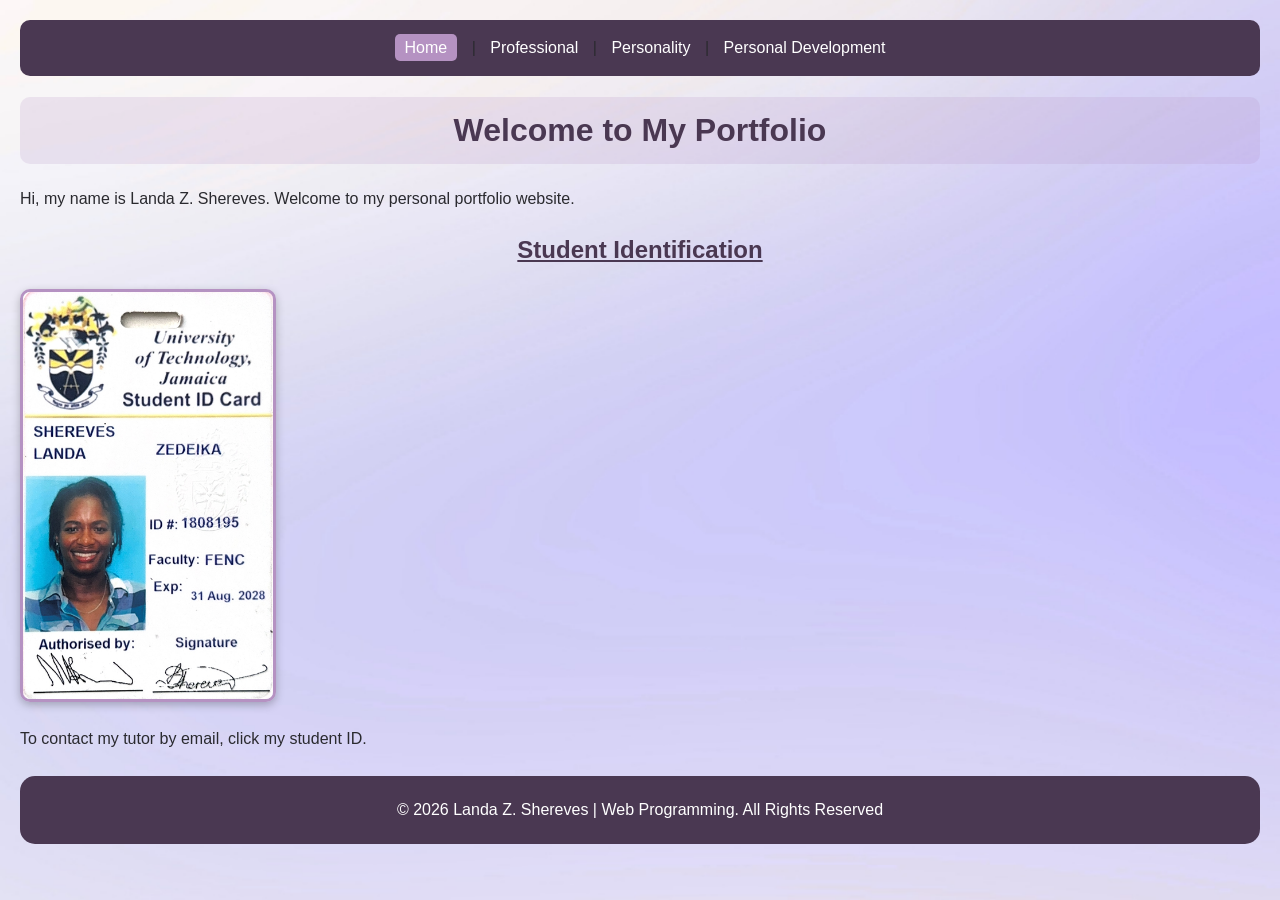
<file: index.html>
<!DOCTYPE html>
<html lang="en">

<head>
  <meta charset="UTF-8">
  <meta http-equiv="refresh" content="0; url=Codes/index.html">
  <title>My Portfolio</title>
</head>  
<body>
  <p><a href="Codes/index.html">Open my portfolio</a></p>
</body>
</html>
</file>
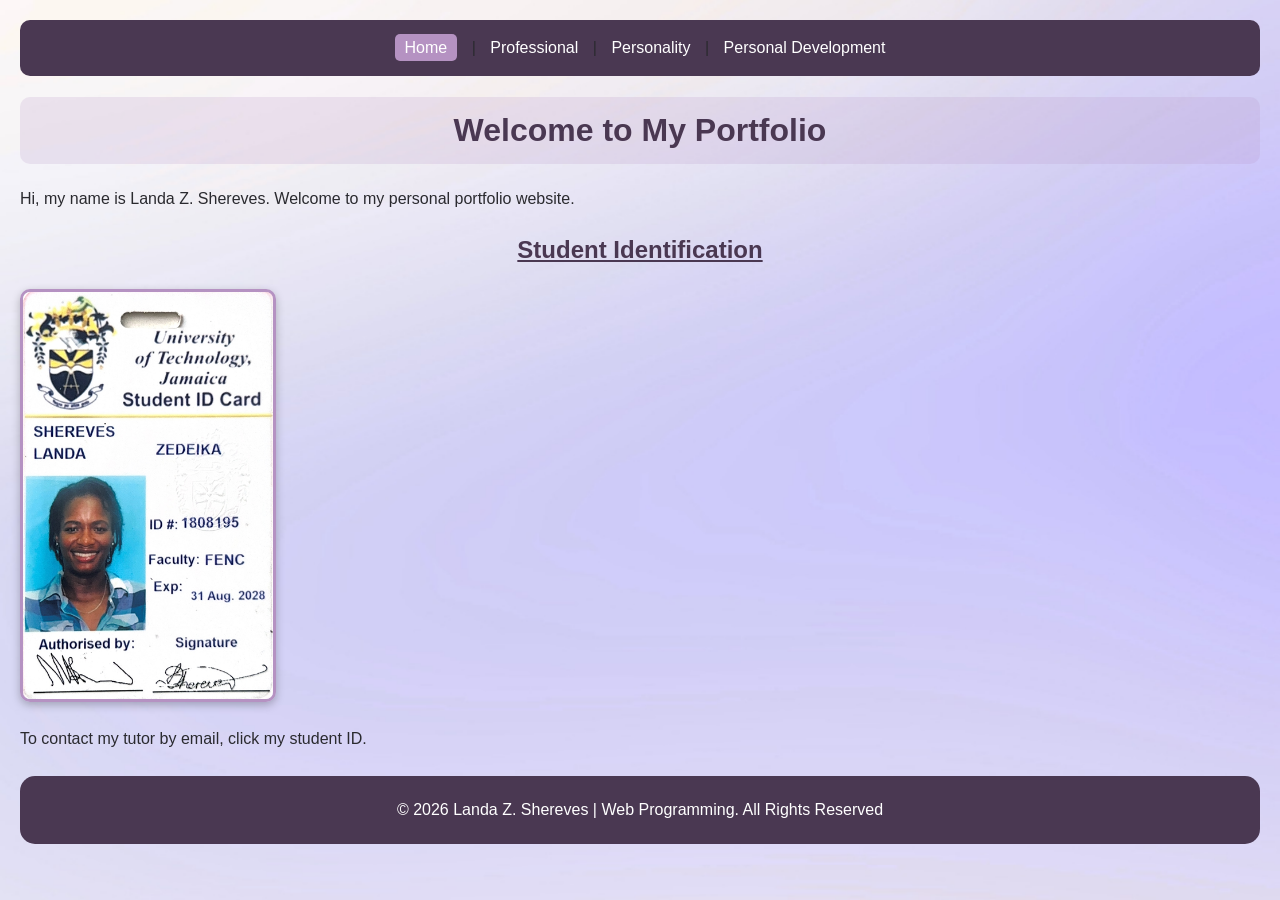
<file: Codes/index.html>
<!--
Name: Landa Shereves
Student ID: 1808195
Module: CIT2011 - Web Programming
Assignment: IA1
Tutor: Sirisha Badhika
-->

<!DOCTYPE html>
<html lang="en">

<head>
	<meta charset="UTF-8">
	<title>My Portfolio</title>
	<meta name="viewport" content="width=device-width, initial-scale=1.0">
	<link rel="stylesheet" href="../style.css">
</head>

<body>

<nav>
	<a href="index.html" class="active">Home</a> |
	<a href="professional.html"> Professional </a> |
	<a href="personality.html"> Personality </a> |
	<a href="personal_development.html"> Personal Development </a>
</nav>

<main>

	<h1>Welcome to My Portfolio</h1>

	<p>Hi, my name is Landa Z. Shereves. Welcome to my personal portfolio website.</p>

		<h2 id="student-id">Student Identification</h2>

		<a href="mailto:schodavarapu@utech.edu.jm?subject=CIT2011%20Portfolio%20-%20Landa">
			<img src="../Assets/student_ID.png"
			alt="UTech Student ID">
		</a> 

		<p>To contact my tutor by email, click my student ID.</p>
	
</main>

<footer>
	<p>&copy; 2026 Landa Z. Shereves | Web Programming. All Rights Reserved</p>
</footer>

</body>
</html>
</file>
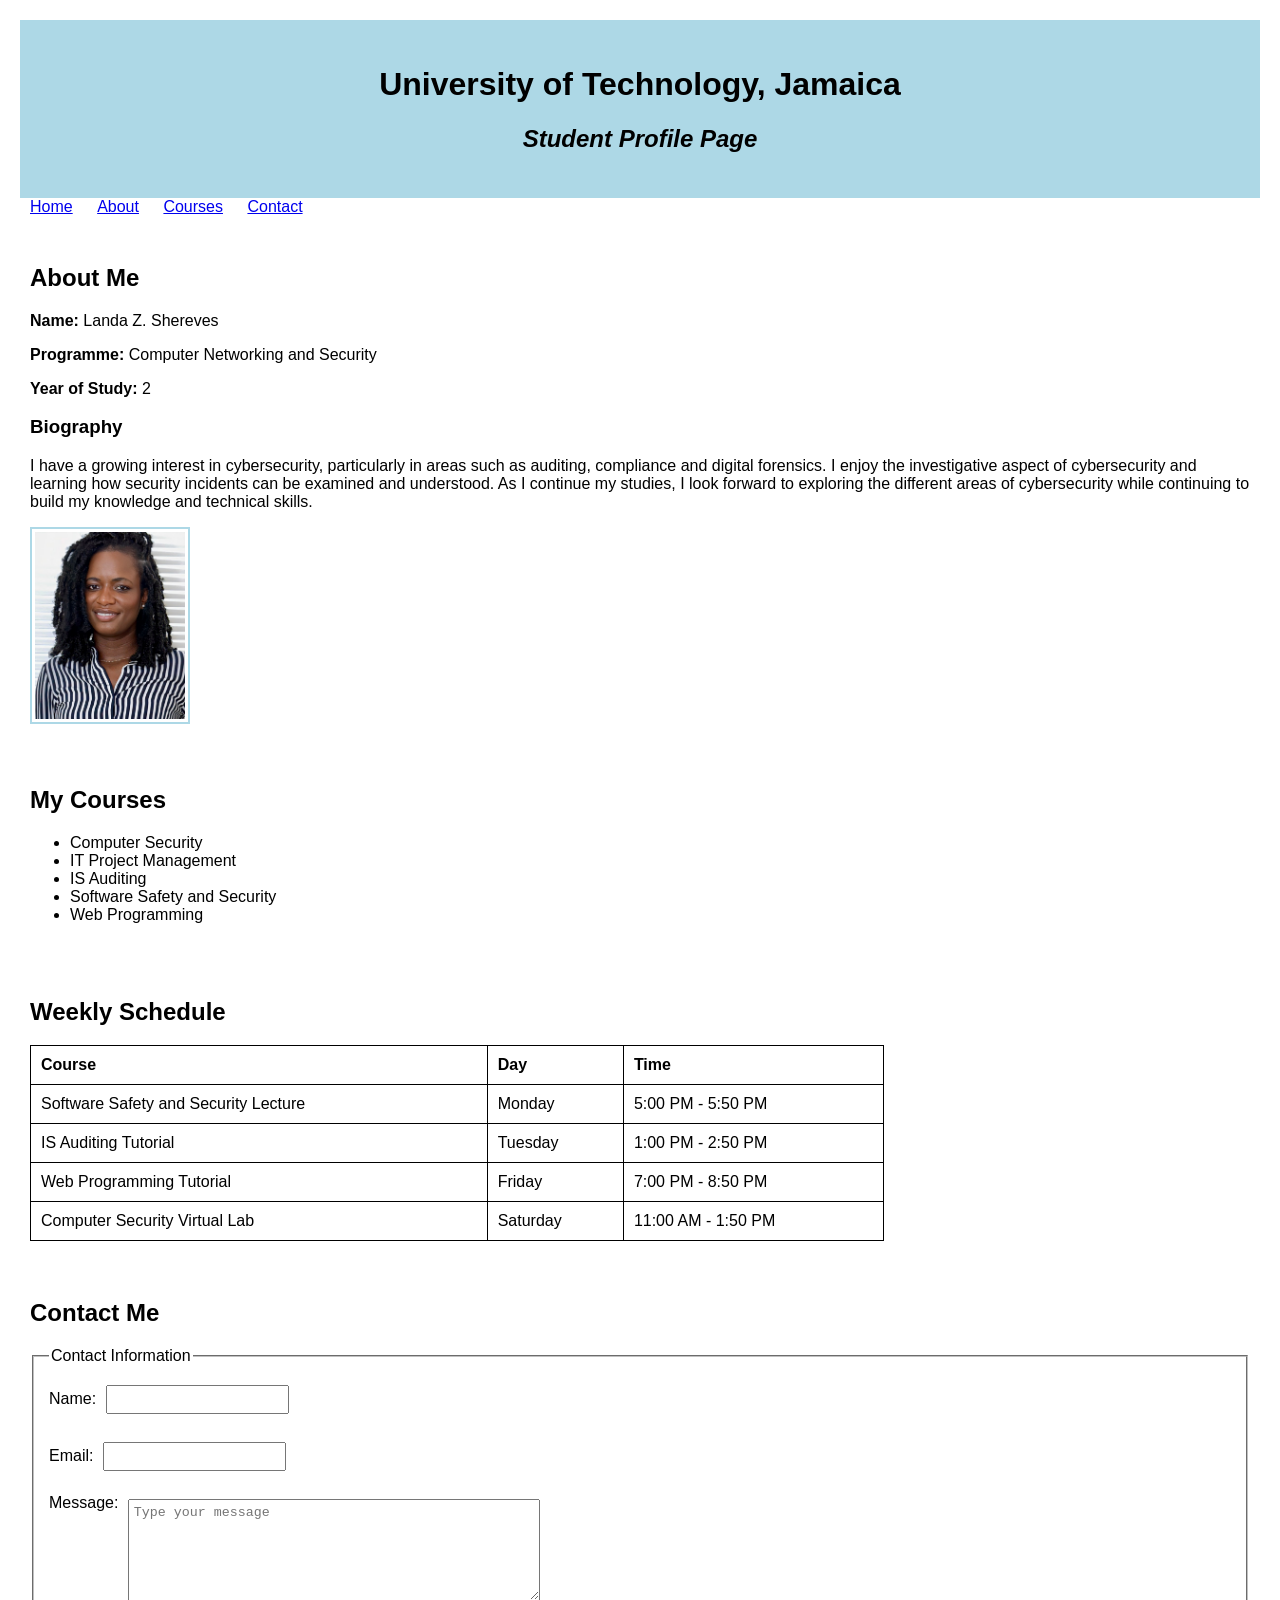
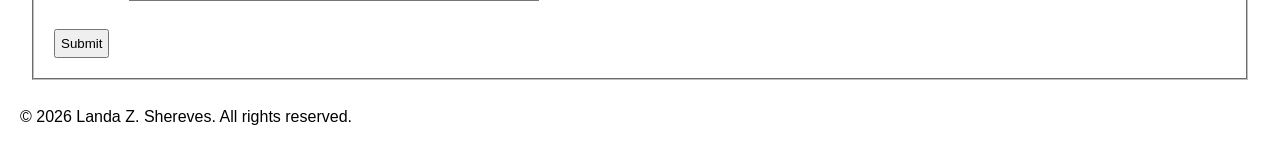
<file: PreviousWork/Lab1_StudentProfile/index.html>
<!--Name: Landa Shereves-->
<!--ID: 1808195-->
<!--Module: Web Programming-->
<!--Assignment: Lab Activity 1 - Personal Portfolio Webpage-->
<!--Tutor: Ms. Sirisha Badhika-->
<!--Date: September 30, 2026-->


<!DOCTYPE html>
<html>
<head>
        <meta name="viewport" content="width=device-width, initial-scale=1.0">
        <title>Student Profile Page</title>
        <link rel="stylesheet" href="style.css">
</head>

<body>
    <header id:="home">
        <h1>University of Technology, Jamaica</h1>
        <h2>Student Profile Page</h2>
    </header>

    <nav>
        <a href="#home">Home</a>
        <a href="#about">About</a>
        <a href="#courses">Courses</a>
        <a href="#contact">Contact</a>
    </nav>

    <section id="about">
        <h2>About Me</h2>

        <div class="profile-info">

            <p><strong>Name: </strong>Landa Z. Shereves</p>
            <p><strong>Programme: </strong> <span>Computer Networking and Security</span></p>
            <p><strong>Year of Study: </strong>2</p>

        <h3>Biography</h3>
        <p>
            I have a growing interest in cybersecurity, particularly in areas such as auditing, compliance and digital forensics. I enjoy the investigative aspect of cybersecurity and learning how security incidents can be examined and understood. As I continue my studies, I look forward to exploring the different areas of cybersecurity while continuing to build my knowledge and technical skills.
        </p>

        <img src="profile-photo.jpg" alt="Student profile photo">
        </div>
    </section>

    <section id="courses">
        <h2>My Courses</h2>

        <ul>
            <li>Computer Security</li>
            <li>IT Project Management</li>
            <li>IS Auditing</li>
            <li>Software Safety and Security</li>
            <li>Web Programming</li>
        </ul>
    </section>

    <section>                           
        <h2>Weekly Schedule</h2>

        <table>
            <tr>
                <th>Course</th>
                <th>Day</th>
                <th>Time</th>
            </tr>

            <tr>
                <td>Software Safety and Security Lecture</td>
                <td>Monday</td>
                <td>5:00 PM - 5:50 PM</td>
            </tr>

            <tr>
                <td>IS Auditing Tutorial</td>
                <td>Tuesday</td>
                <td>1:00 PM - 2:50 PM</td>
            </tr>

            <tr>
                <td>Web Programming Tutorial</td>
                <td>Friday</td>
                <td>7:00 PM - 8:50 PM</td>
            </tr>

            <tr>
                <td>Computer Security Virtual Lab</td>
                <td>Saturday</td>
                <td>11:00 AM - 1:50 PM</td>
            </tr>

        </table>
    </section>

    <section id="contact"> 
        <h2>Contact Me</h2>

        <form>
            <fieldset>
                    <legend>Contact Information</legend>

                    <label for="name">Name: </label>
                    <input type="text" id="name" name="name" required><br/><br/>

                    <label for="email">Email: </label>
                    <input type="text" id="email" name="email" required><br/><br/>

                    <label for="message">Message: </label>
                    <textarea id="message" name="message" rows="6" cols="30" placeholder="Type your message" required></textarea><br/><br/>

                    <input type="submit" value="Submit"/>
            </fieldset>
        </form>
    </section>

    <footer>
        <p>&copy; 2026 Landa Z. Shereves. All rights reserved.</p>
        
    </footer>    

</body>

</html>


<!--
===========================================================================
SCIT Web Programming - AI DISCLOSURE BLOCK
===========================================================================
File Name:      index.html
Student Name:   Landa Shereves
Student ID:     1808195
Assignment:     Week 1 Lab – Personal Portfolio Webpage
Date:           30/09/2026

GENERIC AI TOOL UTILISED:
[X] ChatGPT

SCOPE OF WORK & DEBUGGING LOG:

1. Specific Bug/Error Encountered:
   An image on my webpage would not display and Developer Tools showed
   ERR_ACCESS_DENIED.

2. Prompt Sent to AI Tool:
   How can I fix this error message? The photo is not loading on my webpage. (I attached the image) 

3. Resolution/Fix Applied:
   AI assistance helped me determine that the image stored in iCloud was
   causing an access restriction. I saved the image locally on my computer,
   updated the image path in my HTML, saved the file and refreshed the
   webpage. The image then displayed correctly.

INTEGRITY VERIFICATION DECLARATION:
I certify that the webpage and modifications are my own work. AI assistance
was used for debugging and explanation in accordance with the course
requirements.

Student Electronic Signature: [Landa Shereves]
===========================================================================
-->
</file>
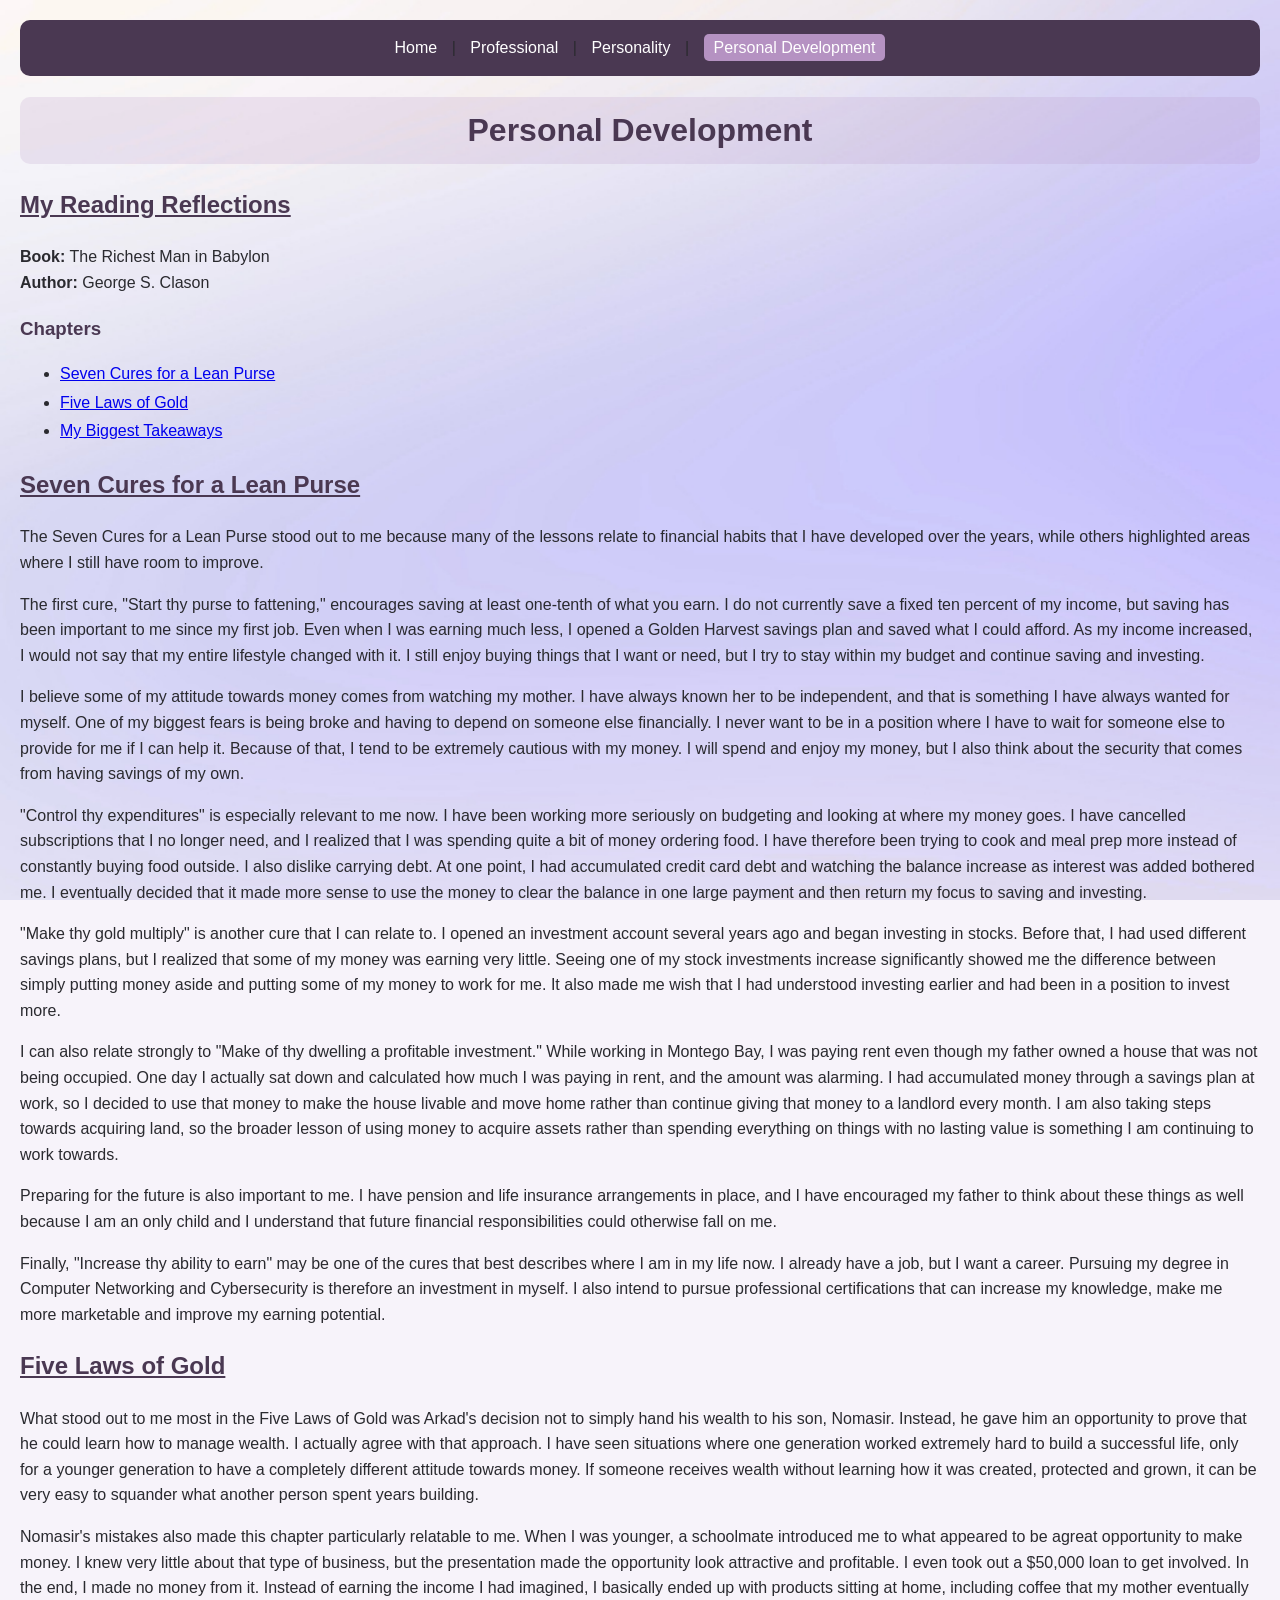
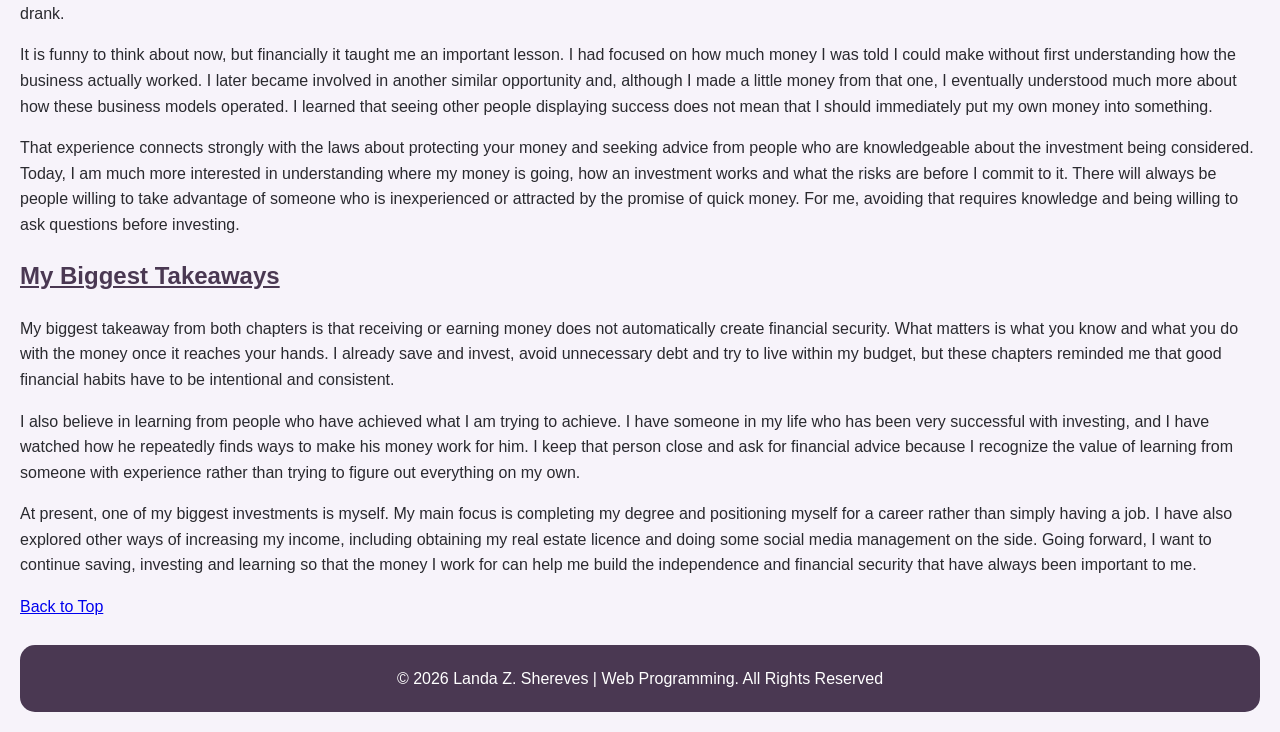
<file: Codes/personal_development.html>
<!--
Name: Landa Shereves
Student ID: 1808195
Module: CIT2011 - Web Programming
Assignment: IA1
Tutor: Sirisha Badhika
-->

<!DOCTYPE html>
<html lang="en">

<head>
	<meta charset="UTF-8">
	<title>Personal Development</title>
	<meta name="viewport" content="width=device-width, initial-scale=1.0">
	<link rel="stylesheet" href="../style.css">
</head>

<body id="top">

<nav>
	<a href="index.html">Home</a> |
	<a href="professional.html"> Professional </a> |
	<a href="personality.html"> Personality </a> |
	<a href="personal_development.html" class="active">Personal Development </a>
</nav>

<main>

	<h1>Personal Development</h1>

		<h2>My Reading Reflections</h2>

		<p>
		<strong>Book:</strong> The Richest Man in Babylon<br>
		<strong>Author:</strong> George S. Clason
		</p>

			<h3>Chapters</h3>

			<ul>
				<li><a href="#seven-cures">Seven Cures for a Lean Purse</a></li>
				<li><a href="#five-laws">Five Laws of Gold</a></li>
				<li><a href="#takeaways">My Biggest Takeaways</a></li>
			</ul>

		<h2 id="seven-cures">Seven Cures for a Lean Purse</h2>

		<p>
		The Seven Cures for a Lean Purse stood out to me because many of the lessons relate to financial habits that I have developed over the years, while others highlighted areas where I still have room to improve. 
		</p>

		<p>
		The first cure, "Start thy purse to fattening," encourages saving at least one-tenth of what you earn. I do not currently save a fixed ten percent of my income, but saving has been important to me since my first job. Even when I was earning much less, I opened a Golden Harvest savings plan and saved what I could afford. As my income increased, I would not say that my entire lifestyle changed with it. I still enjoy buying things that I want or need, but I try to stay within my budget and continue saving and investing.
		</p>

		<p>
		I believe some of my attitude towards money comes from watching my mother. I have always known her to be independent, and that is something I have always wanted for myself. One of my biggest fears is being broke and having to depend on someone else financially. I never want to be in a position where I have to wait for someone else to provide for me if I can help it. Because of that, I tend to be extremely cautious with my money. I will spend and enjoy my money, but I also think about the security that comes from having savings of my own.
		</p>

		<p>
		"Control thy expenditures" is especially relevant to me now. I have been working more seriously on budgeting and looking at where my money goes. I have cancelled subscriptions that I no longer need, and I realized that I was spending quite a bit of money ordering food. I have therefore been trying to cook and meal prep more instead of constantly buying food outside. I also dislike carrying debt. At one point, I had accumulated credit card debt and watching the balance increase as interest was added bothered me. I eventually decided that it made more sense to use the money to clear the balance in one large payment and then return my focus to saving and investing.
		</p>

		<p>
		"Make thy gold multiply" is another cure that I can relate to. I opened an investment account several years ago and began investing in stocks. Before that, I had used different savings plans, but I realized that some of my money was earning very little. Seeing one of my stock investments increase significantly showed me the difference between simply putting money aside and putting some of my money to work for me. It also made me wish that I had understood investing earlier and had been in a position to invest more.
		</p>

		<p>
		I can also relate strongly to "Make of thy dwelling a profitable investment." While working in Montego Bay, I was paying rent even though my father owned a house that was not being occupied. One day I actually sat down and calculated how much I was paying in rent, and the amount was alarming. I had accumulated money through a savings plan at work, so I decided to use that money to make the house livable and move home rather than continue giving that money to a landlord every month. I am also taking steps towards acquiring land, so the broader lesson of using money to acquire assets rather than spending everything on things with no lasting value is something I am continuing to work towards.
		</p>

		<p>
		Preparing for the future is also important to me. I have pension and life insurance arrangements in place, and I have encouraged my father to think about these things as well because I am an only child and I understand that future financial responsibilities could otherwise fall on me. 
		</p>

		<p>
		Finally, "Increase thy ability to earn" may be one of the cures that best describes where I am in my life now. I already have a job, but I want a career. Pursuing my degree in Computer Networking and Cybersecurity is therefore an investment in myself. I also intend to pursue professional certifications that can increase my knowledge, make me more marketable and improve my earning potential.
		</p>

		<h2 id="five-laws">Five Laws of Gold</h2>

		<p>
		What stood out to me most in the Five Laws of Gold was Arkad's decision not to simply hand his wealth to his son, Nomasir. Instead, he gave him an opportunity to prove that he could learn how to manage wealth. I actually agree with that approach. I have seen situations where one generation worked extremely hard to build a successful life, only for a younger generation to have a completely different attitude towards money. If someone receives wealth without learning how it was created, protected and grown, it can be very easy to squander what another person spent years building.
		</p>

		<p>
		Nomasir's mistakes also made this chapter particularly relatable to me. When I was younger, a schoolmate introduced me to what appeared to be agreat opportunity to make money. I knew very little about that type of business, but the presentation made the opportunity look attractive and profitable. I even took out a $50,000 loan to get involved. In the end, I made no money from it. Instead of earning the income I had imagined, I basically ended up with products sitting at home, including coffee that my mother eventually drank.
		</p>

		<p>
		It is funny to think about now, but financially it taught me an important lesson. I had focused on how much money I was told I could make without first understanding how the business actually worked. I later became involved in another similar opportunity and, although I made a little money from that one, I eventually understood much more about how these business models operated. I learned that seeing other people displaying success does not mean that I should immediately put my own money into something.
		</p>

		<p>
		That experience connects strongly with the laws about protecting your money and seeking advice from people who are knowledgeable about the investment being considered. Today, I am much more interested in understanding where my money is going, how an investment works and what the risks are before I commit to it. There will always be people willing to take advantage of someone who is inexperienced or attracted by the promise of quick money. For me, avoiding that requires knowledge and being willing to ask questions before investing.
		</p>

		<h2 id="takeaways">My Biggest Takeaways</h2>

		<p>
		My biggest takeaway from both chapters is that receiving or earning money does not automatically create financial security. What matters is what you know and what you do with the money once it reaches your hands. I already save and invest, avoid unnecessary debt and try to live within my budget, but these chapters reminded me that good financial habits have to be intentional and consistent.
		</p>

		<p>
		I also believe in learning from people who have achieved what I am trying to achieve. I have someone in my life who has been very successful with investing, and I have watched how he repeatedly finds ways to make his money work for him. I keep that person close and ask for financial advice because I recognize the value of learning from someone with experience rather than trying to figure out everything on my own.
		</p>

		<p>
		At present, one of my biggest investments is myself. My main focus is completing my degree and positioning myself for a career rather than simply having a job. I have also explored other ways of increasing my income, including obtaining my real estate licence and doing some social media management on the side. Going forward, I want to continue saving, investing and learning so that the money I work for can help me build the independence and financial security that have always been important to me.
		</p>

		<a href="#top">Back to Top</a>

</main>

<footer>
	<p>&copy; 2026 Landa Z. Shereves | Web Programming. All Rights Reserved</p>
</footer>

</body>
</html>
</file>
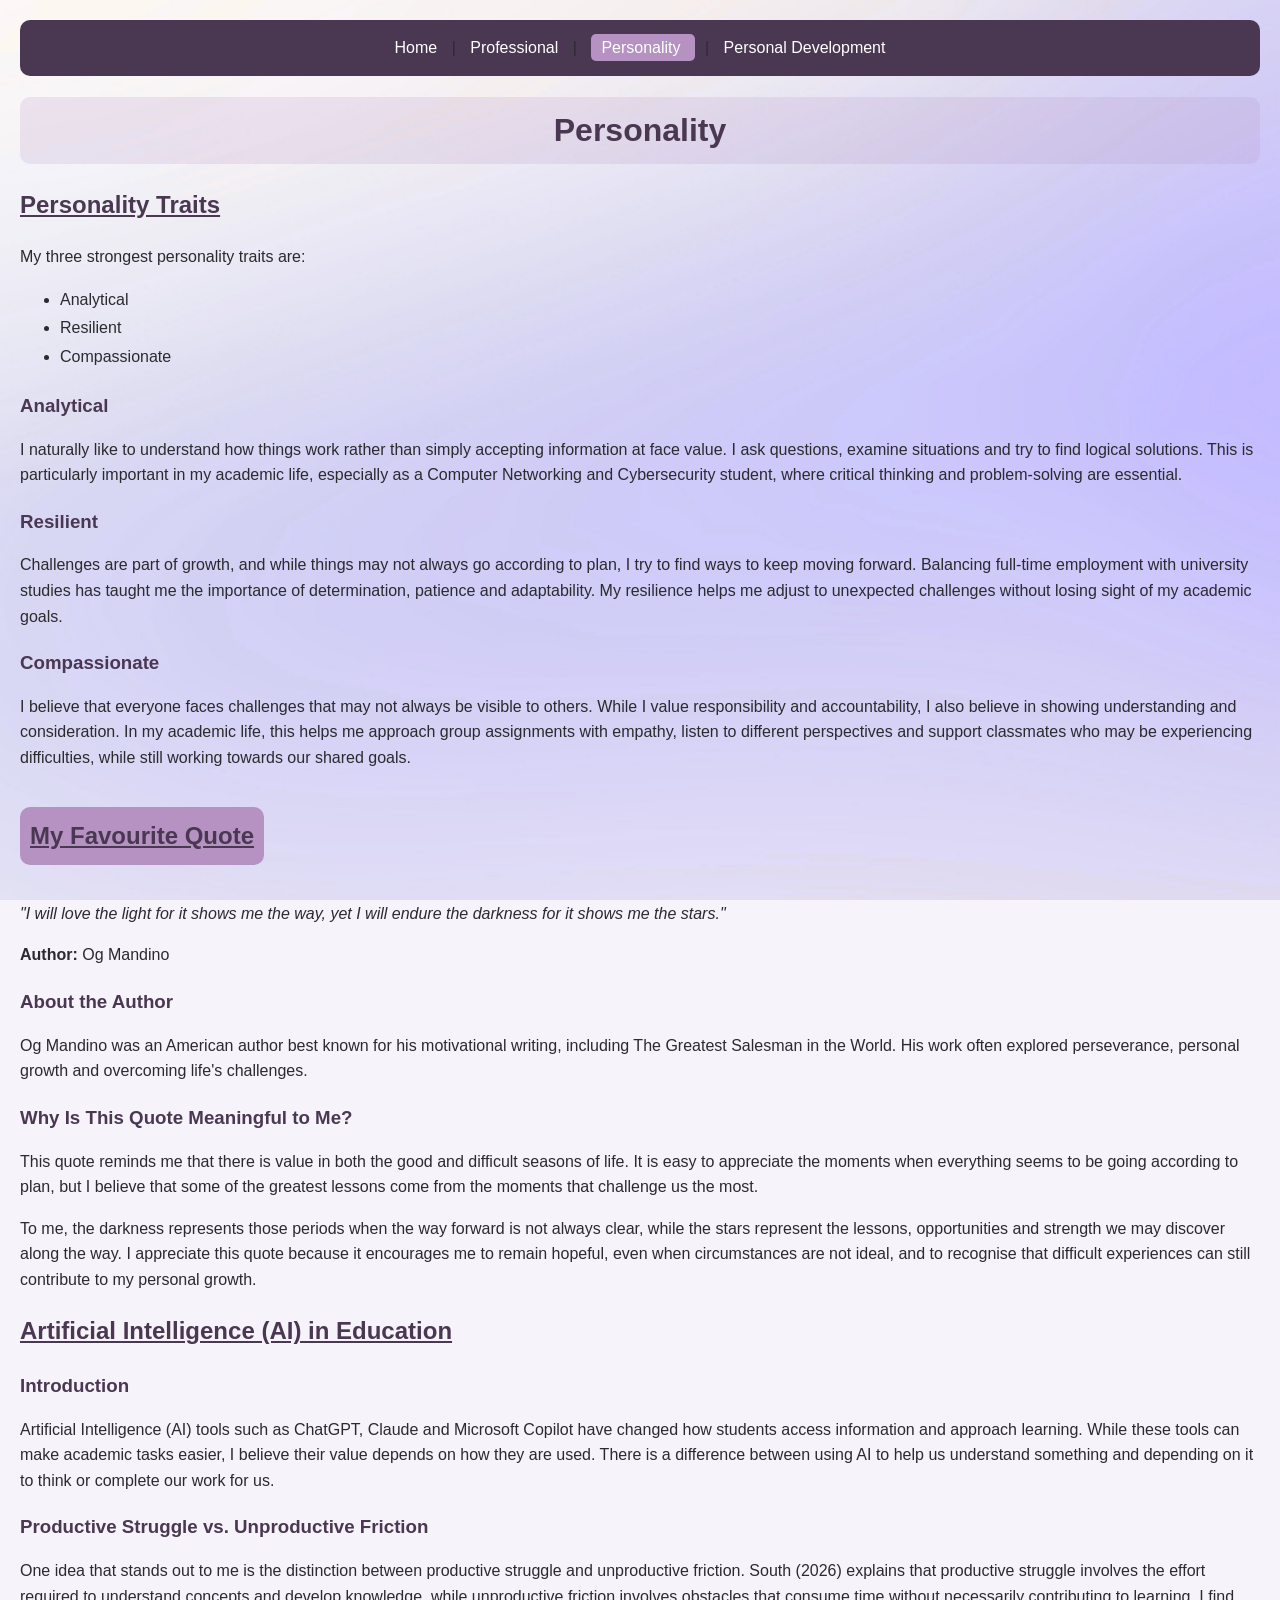
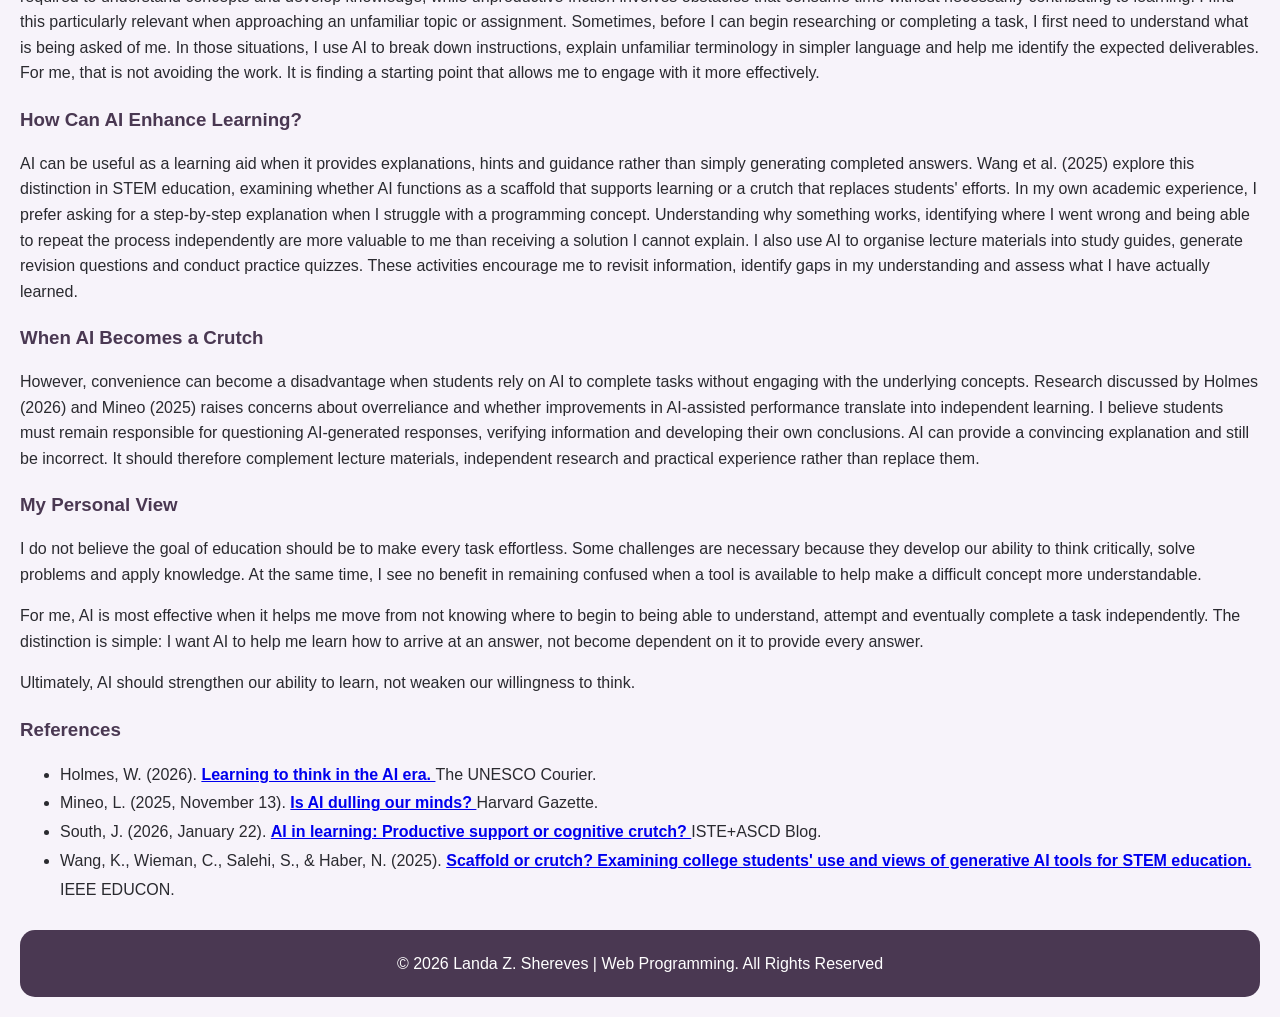
<file: Codes/personality.html>
<!--
Name: Landa Shereves
Student ID: 1808195
Module: CIT2011 - Web Programming
Assignment: IA1
Tutor: Sirisha Badhika
-->

<!DOCTYPE html>
<html lang="en">

<head>
	<meta charset="UTF-8">
	<title>Personality</title>
	<meta name="viewport" content="width=device-width, initial-scale=1.0">
	<link rel="stylesheet" href="../style.css">
</head>

<body>

<nav>
	<a href="index.html">Home</a> |
	<a href="professional.html"> Professional </a> |
	<a href="personality.html" class="active">Personality </a> |
	<a href="personal_development.html"> Personal Development </a>
</nav>

<main>

	<h1>Personality</h1>

		<h2>Personality Traits</h2>

		<p>My three strongest personality traits are:</p>
		<ul>
			<li>Analytical</li>
			<li>Resilient</li>
			<li>Compassionate</li>
		</ul>

			<h3>Analytical</h3>

			<p>
			I naturally like to understand how things work rather than simply accepting information at face value. I ask questions, examine situations and try to find logical solutions. This is particularly important in my academic life, especially as a Computer Networking and Cybersecurity student, where critical thinking and problem-solving are essential.
			</p>

			<h3>Resilient</h3>

			<p>
			Challenges are part of growth, and while things may not always go according to plan, I try to find ways to keep moving forward. Balancing full-time employment with university studies has taught me the importance of determination, patience and adaptability. My resilience helps me adjust to unexpected challenges without losing sight of my academic goals.
			</p>

			<h3>Compassionate</h3>

			<p>
			I believe that everyone faces challenges that may not always be visible to others. While I value responsibility and accountability, I also believe in showing understanding and consideration. In my academic life, this helps me approach group assignments with empathy, listen to different perspectives and support classmates who may be experiencing difficulties, while still working towards our shared goals.
			</p>

		<h2 class="highlight">My Favourite Quote</h2>

		<p class="quote">
		"I will love the light for it shows me the way, yet I will endure the darkness for it shows me the stars."
		</p>

		<p><strong>Author: </strong>Og Mandino</p>

			<h3>About the Author</h3>

			<p>Og Mandino was an American author best known for his motivational writing, including The Greatest Salesman in the World. His work often explored perseverance, personal growth and overcoming life's challenges.
			</p>

			<h3>Why Is This Quote Meaningful to Me?</h3>

			<p>
			This quote reminds me that there is value in both the good and difficult seasons of life. It is easy to appreciate the moments when everything seems to be going according to plan, but I believe that some of the greatest lessons come from the moments that challenge us the most.
			</p>

			<p>
			To me, the darkness represents those periods when the way forward is not always clear, while the stars represent the lessons, opportunities and strength we may discover along the way. I appreciate this quote because it encourages me to remain hopeful, even when circumstances are not ideal, and to recognise that difficult experiences can still contribute to my personal growth.
			</p>

		<h2>Artificial Intelligence (AI) in Education</h2>

			<h3>Introduction</h3>

			<p>Artificial Intelligence (AI) tools such as ChatGPT, Claude and Microsoft Copilot have changed how students access information and approach learning. While these tools can make academic tasks easier, I believe their value depends on how they are used. There is a difference between using AI to help us understand something and depending on it to think or complete our work for us.</p>

			<h3>Productive Struggle vs. Unproductive Friction</h3>
			
			<p>One idea that stands out to me is the distinction between productive struggle and unproductive friction. South (2026) explains that productive struggle involves the effort required to understand concepts and develop knowledge, while unproductive friction involves obstacles that consume time without necessarily contributing to learning. I find this particularly relevant when approaching an unfamiliar topic or assignment. Sometimes, before I can begin researching or completing a task, I first need to understand what is being asked of me. In those situations, I use AI to break down instructions, explain unfamiliar terminology in simpler language and help me identify the expected deliverables. For me, that is not avoiding the work. It is finding a starting point that allows me to engage with it more effectively.
			</p>

			<h3>How Can AI Enhance Learning?</h3>

			<p>AI can be useful as a learning aid when it provides explanations, hints and guidance rather than simply generating completed answers. Wang et al. (2025) explore this distinction in STEM education, examining whether AI functions as a scaffold that supports learning or a crutch that replaces students' efforts. In my own academic experience, I prefer asking for a step-by-step explanation when I struggle with a programming concept. Understanding why something works, identifying where I went wrong and being able to repeat the process independently are more valuable to me than receiving a solution I cannot explain. I also use AI to organise lecture materials into study guides, generate revision questions and conduct practice quizzes. These activities encourage me to revisit information, identify gaps in my understanding and assess what I have actually learned.
			</p>

			<h3>When AI Becomes a Crutch</h3>

			<p>However, convenience can become a disadvantage when students rely on AI to complete tasks without engaging with the underlying concepts. Research discussed by Holmes (2026) and Mineo (2025) raises concerns about overreliance and whether improvements in AI-assisted performance translate into independent learning. I believe students must remain responsible for questioning AI-generated responses, verifying information and developing their own conclusions. AI can provide a convincing explanation and still be incorrect. It should therefore complement lecture materials, independent research and practical experience rather than replace them.
			</p>

			<h3>My Personal View</h3>

			<p>
			I do not believe the goal of education should be to make every task effortless. Some challenges are necessary because they develop our ability to think critically, solve problems and apply knowledge. At the same time, I see no benefit in remaining confused when a tool is available to help make a difficult concept more understandable. 
			</p>

			<p>For me, AI is most effective when it helps me move from not knowing where to begin to being able to understand, attempt and eventually complete a task independently. The distinction is simple: I want AI to help me learn how to arrive at an answer, not become dependent on it to provide every answer. 
			</p>

			<p>Ultimately, AI should strengthen our ability to learn, not weaken our willingness to think.
			</p>

			<h3>References</h3>

			<ul>
				<li>Holmes, W. (2026). 
					<a href="https://courier.unesco.org/en/articles/learning-think-ai-era"
						target="_blank">
						Learning to think in the AI era. 
					</a>
					The UNESCO Courier.
				</li>
				<li>Mineo, L. (2025, November 13). 
					<a href="https://news.harvard.edu/gazette/story/2025/11/is-ai-dulling-our-minds/"
						target="_blank">
						Is AI dulling our minds? 
					</a>
					Harvard Gazette. 
				</li>
				<li>South, J. (2026, January 22). 
					<a href="https://www.ascd.org/blogs/ai-in-learning-productive-support-or-cognitive-crutch"
						target="_blank">
						AI in learning: Productive support or cognitive crutch? 
					</a>
					ISTE+ASCD Blog.
				</li>
				<li>Wang, K., Wieman, C., Salehi, S., & Haber, N. (2025). 
					<a href="https://arxiv.org/abs/2412.02653"
						target="_blank">
						Scaffold or crutch? Examining college students' use and views of generative AI tools for STEM education. 
					</a>
					IEEE EDUCON.
				</li>
			</ul>

</main>

<footer>
	<p>&copy; 2026 Landa Z. Shereves | Web Programming. All Rights Reserved</p>
</footer>

</body>
</html>
</file>
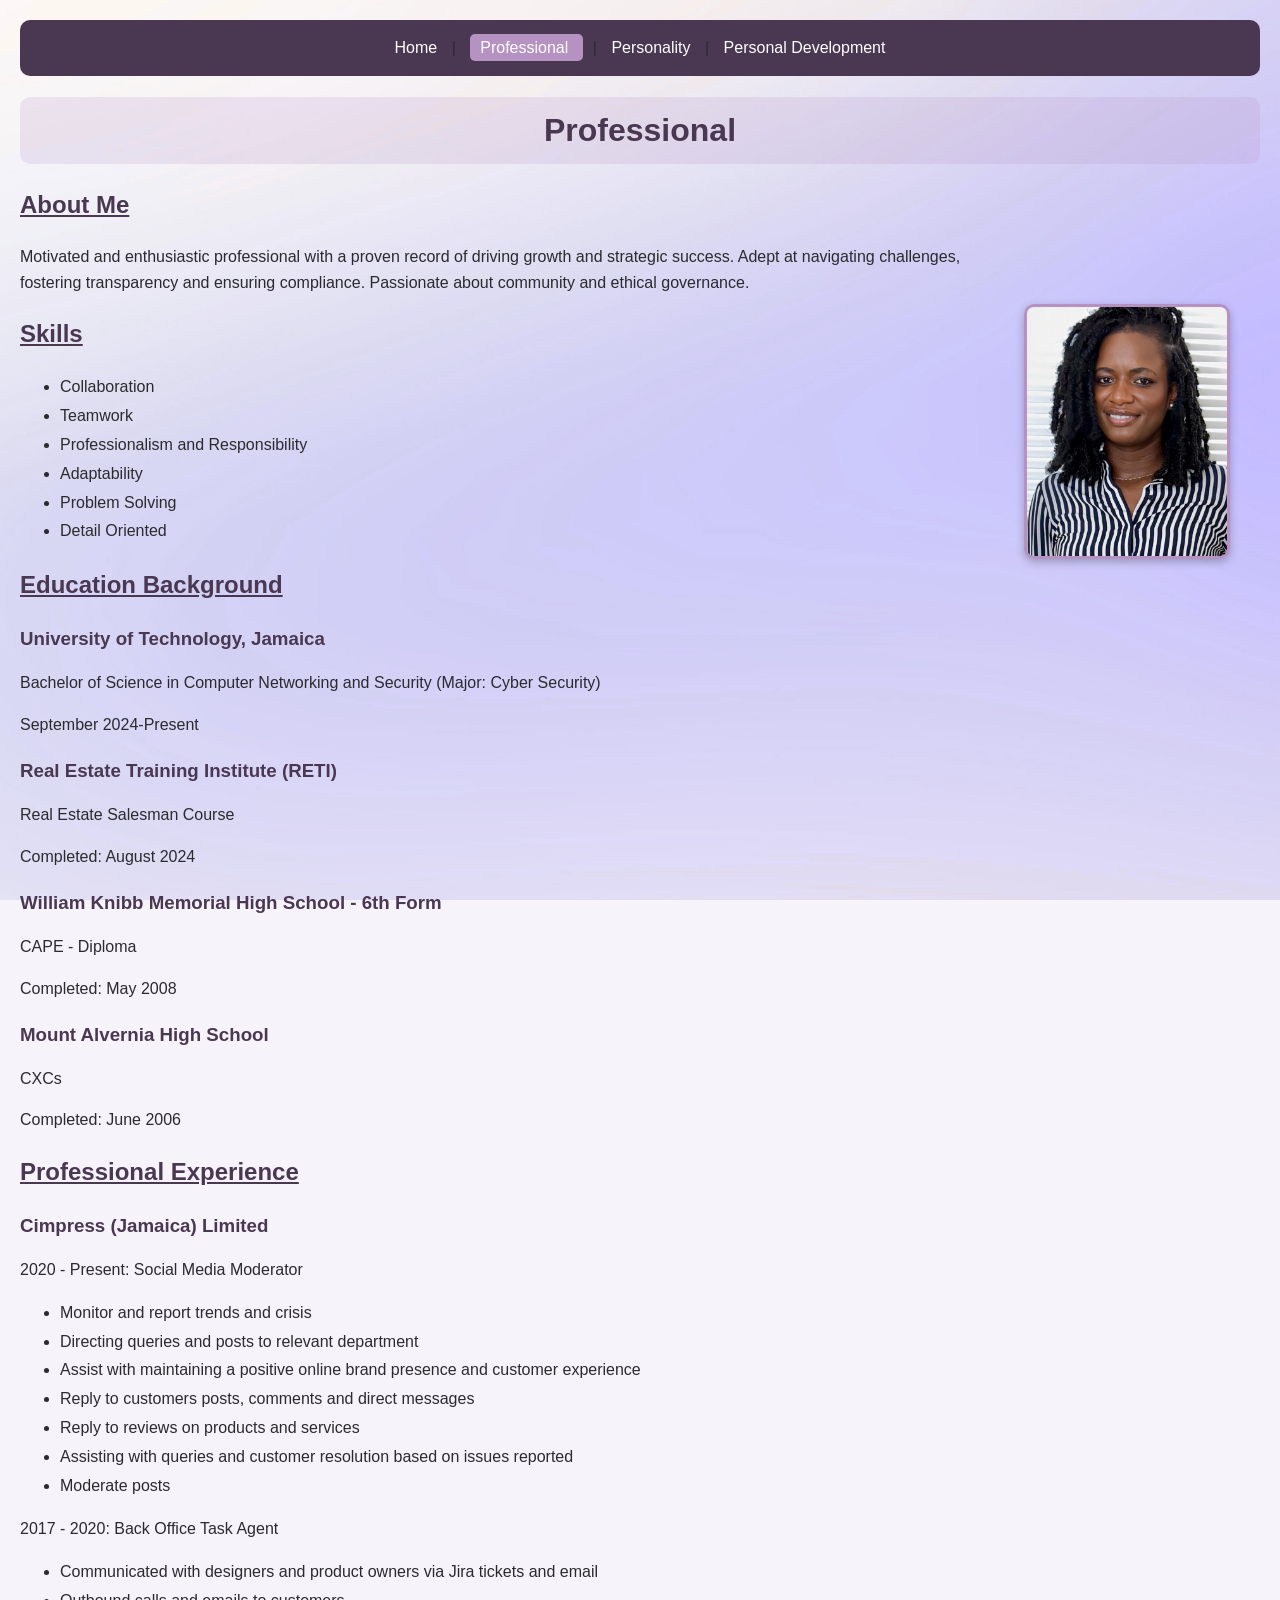
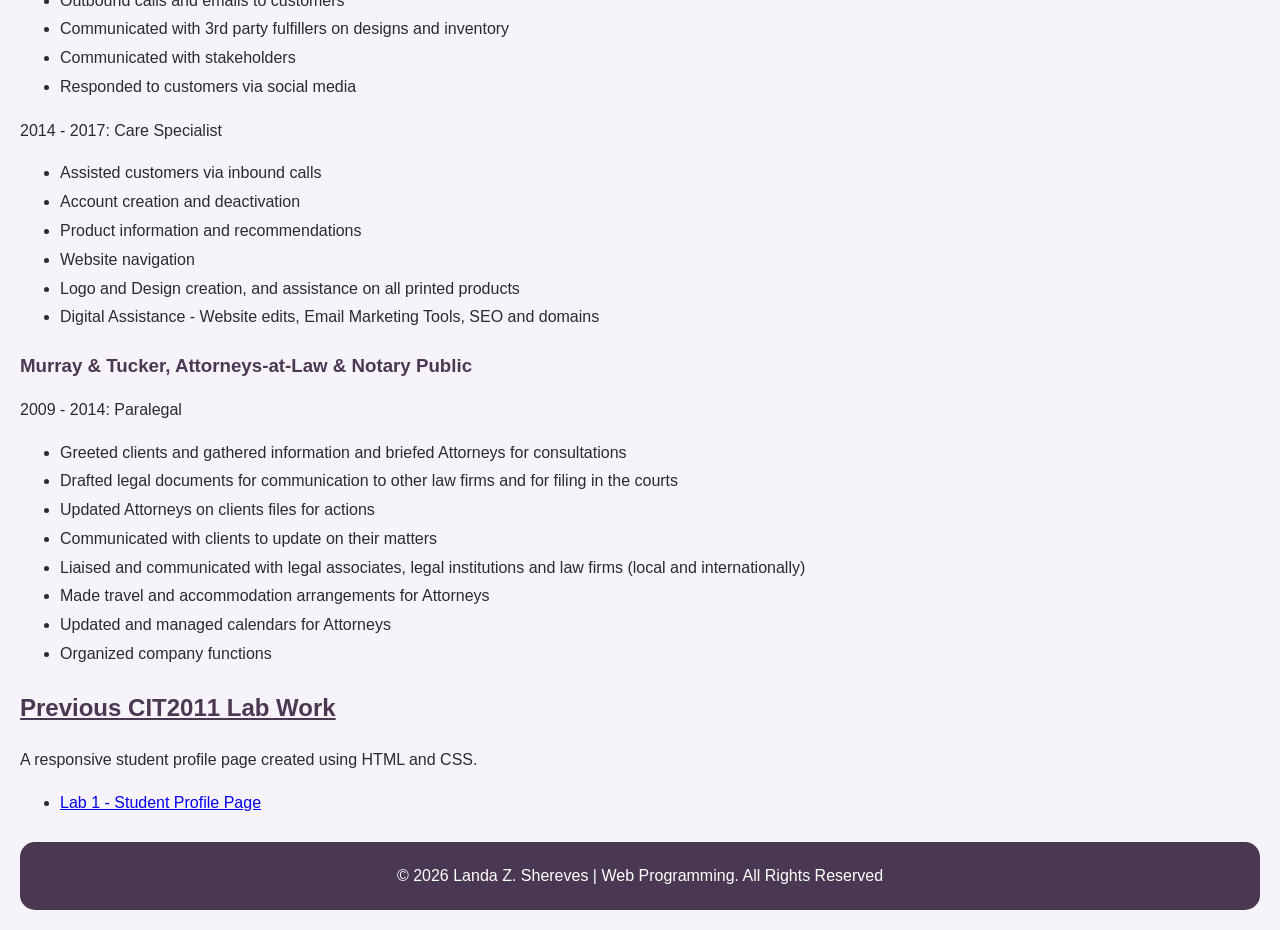
<file: Codes/professional.html>
<!--
Name: Landa Shereves
Student ID: 1808195
Module: CIT2011 - Web Programming
Assignment: IA1
Tutor: Sirisha Badhika
-->

<!DOCTYPE html>
<html lang="en">

<head>
	<meta charset="UTF-8">
	<title>Professional</title>
	<meta name="viewport" content="width=device-width, initial-scale=1.0">
	<link rel="stylesheet" href="../style.css">
</head>

<body>

<nav>
	<a href="index.html">Home</a> |
	<a href="professional.html" class="active">Professional </a> |
	<a href="personality.html"> Personality </a> |
	<a href="personal_development.html"> Personal Development </a>
</nav>

<main>

	<h1>Professional</h1>

		<h2>About Me</h2>

			<img src="../Assets/professional_photo.jpg"
				alt="Professional photo"
				class="professional-photo">

		<p>
			Motivated and enthusiastic professional with a proven record of driving growth and strategic success. Adept at navigating challenges, fostering transparency and ensuring compliance. Passionate about community and ethical governance.
		</p>

	<h2>Skills</h2>

	<ul>
		<li>Collaboration</li>
		<li>Teamwork</li>
		<li>Professionalism and Responsibility</li>
		<li>Adaptability</li>
		<li>Problem Solving</li>
		<li>Detail Oriented</li>
	</ul>

	<h2>Education Background</h2>

		<h3>University of Technology, Jamaica</h3>
			<p>Bachelor of Science in Computer Networking and Security (Major: Cyber Security)</p>
			<p>September 2024-Present</p>

		<h3>Real Estate Training Institute (RETI)</h3>
			<p>Real Estate Salesman Course</p>
			<p>Completed: August 2024</p>

		<h3>William Knibb Memorial High School - 6th Form</h3>
			<p>CAPE - Diploma</p>
			<p>Completed: May 2008</p>

		<h3>Mount Alvernia High School</h3>
			<p>CXCs</p>
			<p>Completed: June 2006</p>

	<h2>Professional Experience</h2>

		<h3>Cimpress (Jamaica) Limited</h3>
			<p>2020 - Present: Social Media Moderator</p>

		<ul>
			<li>Monitor and report trends and crisis</li> 
			<li>Directing queries and posts to relevant department</li>
			<li>Assist with maintaining a positive online brand presence and customer experience</li> 
			<li>Reply to customers posts, comments and direct messages</li> 
			<li>Reply to reviews on products and services</li> 			
			<li>Assisting with queries and customer resolution based on issues reported</li> 
			<li>Moderate posts</li>
		</ul>

		<p>2017 - 2020: Back Office Task Agent</p>
		
		<ul>
			<li>Communicated with designers and product owners via Jira tickets and email</li> 
			<li>Outbound calls and emails to customers</li> 
			<li>Communicated with 3rd party fulfillers on designs and inventory</li> 
			<li>Communicated with stakeholders</li> 
			<li>Responded to customers via social media</li>
		</ul>

		<p>2014 - 2017: Care Specialist</p>

		<ul>
 			<li>Assisted customers via inbound calls</li> 
			<li>Account creation and deactivation</li> 
			<li>Product information and recommendations</li> 
			<li>Website navigation</li> 
			<li>Logo and Design creation, and assistance on all printed products</li> 
			<li>Digital Assistance - Website edits, Email Marketing Tools, SEO and domains</li>
		</ul>

		<h3>Murray & Tucker, Attorneys-at-Law & Notary Public</h3>
			<p>2009 - 2014: Paralegal</p>

		<ul>
			<li>Greeted clients and gathered information and briefed Attorneys for consultations</li> 
			<li>Drafted legal documents for communication to other law firms and for filing in the courts</li> 
			<li>Updated Attorneys on clients files for actions</li> 
			<li>Communicated with clients to update on their matters</li> 
			<li>Liaised and communicated with legal associates, legal institutions and law firms (local and internationally)</li> 
			<li>Made travel and accommodation arrangements for Attorneys</li> 
			<li>Updated and managed calendars for Attorneys</li> 
			<li>Organized company functions</li>
		</ul> 

	<h2>Previous CIT2011 Lab Work</h2>

	<p>
		A responsive student profile page created using HTML and CSS.
	</p>

	<ul>
		<li> 
			<a href="../PreviousWork/Lab1_StudentProfile/index.html">
				Lab 1 - Student Profile Page
			</a>
		</li>	
	</ul>

</main>

<footer>
	<p>&copy; 2026 Landa Z. Shereves | Web Programming. All Rights Reserved</p>
</footer>

</body>
</html>
</file>
<file: style.css>
/*
Name: Landa Shereves
Student ID: 1808195
Module: CIT2011 - Web Programming
Assignment: IA1
Tutor: Sirisha Badhika
*/

:root {
    --primary-color: rgb(74, 56, 82);
    --secondary-color: rgb(181, 146, 194);
    --background-color: rgb(247, 243, 250);
    --text-color: rgb(42, 42, 47);
}

body {
    background-color: var(--background-color);
    background-image: url("Assets/Background.png");
    background-repeat: no-repeat;
    background-size: cover;
    background-position: center;
    background-attachment: fixed;
    color: var(--text-color);
    font-family: Calibri, Arial, sans-serif;
    margin: 0;
    padding: 20px;
    line-height: 1.6;
}

nav {
    background-color: var(--primary-color);
    padding: 15px;
    text-align: center;
    border-radius: 10px;
}

nav a {
    color: white;
    text-decoration: none;
    margin: 10px;
}

nav a.active {
    background-color: var(--secondary-color);
    padding: 5px 10px;
    border-radius: 5px;
}

h1 {
    color: var(--primary-color);
    text-align: center;
    font-size: 32px;
    background-color: rgba(181, 146, 194, 0.2);
    padding: 8px 20px;
    border-radius: 10px;
}

.professional-photo {
    float:right;
    width: 200px;
    margin: 60px 30px 20px 40px;
}

h2 {
    color: var(--primary-color);
    text-decoration: underline;
}

a:hover {
    color: var(--secondary-color);
}

a[target="_blank"] {
    font-weight: bold;
}

img {
    max-width: 250px;
    height: auto;
    border-radius: 10px;
    border: solid var(--secondary-color);
    box-shadow: 0 3px 8px rgba(0, 0, 0, 0.25);
}

footer {
    text-align: center;
    margin-top: 25px;
    padding: 5px;
    background-color: var(--primary-color);
    color: white;
    border-radius: 15px;
}

.highlight {
    background-color: var(--secondary-color);
    padding: 10px;
    border-radius: 10px;
    display: inline-block;
}

#student-id {
    text-align: center;
}

@media (max-width: 600px) {
    nav a {
        display: block;
        margin: 5px;
    }

    body {
        padding: 10px;
    }

    .professional-photo {
        float: none;
        display: block;
        margin: 20px;
    }
}

h3 {
    color: var(--primary-color);
    margin-bottom: 5px;
}

ul {
    line-height: 1.8;
}

.quote {
    font-style: italic;
}
</file>
<file: PreviousWork/Lab1_StudentProfile/style.css>
/*
Name: Landa Shereves
ID: 1808195
Module: Web Programming
Assignment: Lab Activity 1 - University Student Profile Page
*/


table {
    border-collapse: collapse;   
    width: 70%;
}

th, td {
    border: 1px solid black;
    padding: 10px;
    text-align: left;
}

body {
    font-family: Arial, sans-serif;
    margin: 20px;
}

header {
    text-align: center;
    padding: 25px;
    background-color: lightblue;
}

header h2 {
    font-style: italic;
}

nav a {
    margin: 10px;
}

section {
    margin: 18px 0;
    padding: 10px;
}

fieldset {
    padding: 15px;
    margin-top: 10px
}

input, textarea {
    margin: 5px;
    padding: 5px;
}

textarea {
    width: 400px;
    vertical-align: top;
}

img {
    width: 150px;
    height: auto;
    border: 2px solid #ADD8E6;
    padding: 3px;
}

@media (max-width: 600px) {

    nav a {
        display: block;
    }

    table {
        width: 100%;
    }
}
</file>
